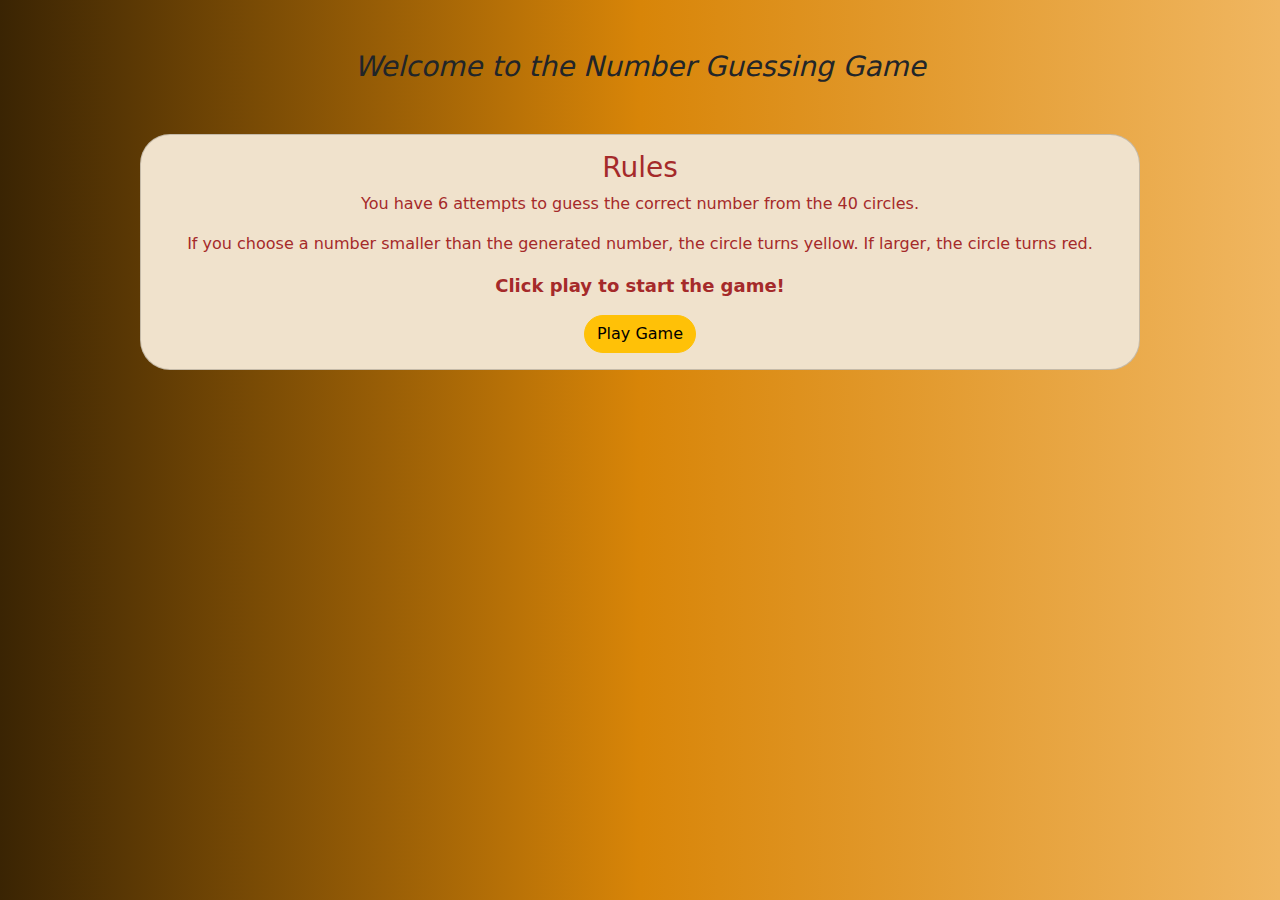
<file: Guessing Game/index.html>
<!doctype html>
<html lang="en">
  <head>
    <meta charset="utf-8">
    <meta name="viewport" content="width=device-width, initial-scale=1">
    <title>Number Guessing Game</title>
    <link rel="stylesheet" href="style.css">
    <link href="https://cdn.jsdelivr.net/npm/bootstrap@5.3.3/dist/css/bootstrap.min.css" rel="stylesheet" integrity="sha384-QWTKZyjpPEjISv5WaRU9OFeRpok6YctnYmDr5pNlyT2bRjXh0JMhjY6hW+ALEwIH" crossorigin="anonymous">
  </head>
  <body style="background-color:rgb(207, 176, 128);">
      <h3 style="text-align: center; margin: 50px 0px 50px; font-style: italic;">Welcome to the Number Guessing Game</h1>
      <div style="display: flex; justify-content: center;">
          <div class="card" style="width: 1000px; background-color:rgb(240, 226, 204); color: brown; border-radius: 30px;">
              <div class="card-body" >
                <h3 style="text-align: center;">Rules</h1>
              <p class="card-text" style="text-align: center;">You have 6 attempts to guess the correct number from the 40 circles.</p>
              <p class="card-text" style="text-align: center;">If you choose a number smaller than the generated number, the circle turns yellow. If larger, the circle turns red.</p>
              <p class="card-text" style="text-align: center; font-size: large; font-weight: 600;">Click play to start the game!</p>
              <div style="display: flex; justify-content: center;">
                <a href="game.html" class="btn btn-warning" style="border-radius: 20px;">Play Game</a>
              </div>
            </div>
          </div>
       </div>
    <script src="https://cdn.jsdelivr.net/npm/bootstrap@5.3.3/dist/js/bootstrap.bundle.min.js" integrity="sha384-YvpcrYf0tY3lHB60NNkmXc5s9fDVZLESaAA55NDzOxhy9GkcIdslK1eN7N6jIeHz" crossorigin="anonymous"></script>
  </body>
</html>
</file>
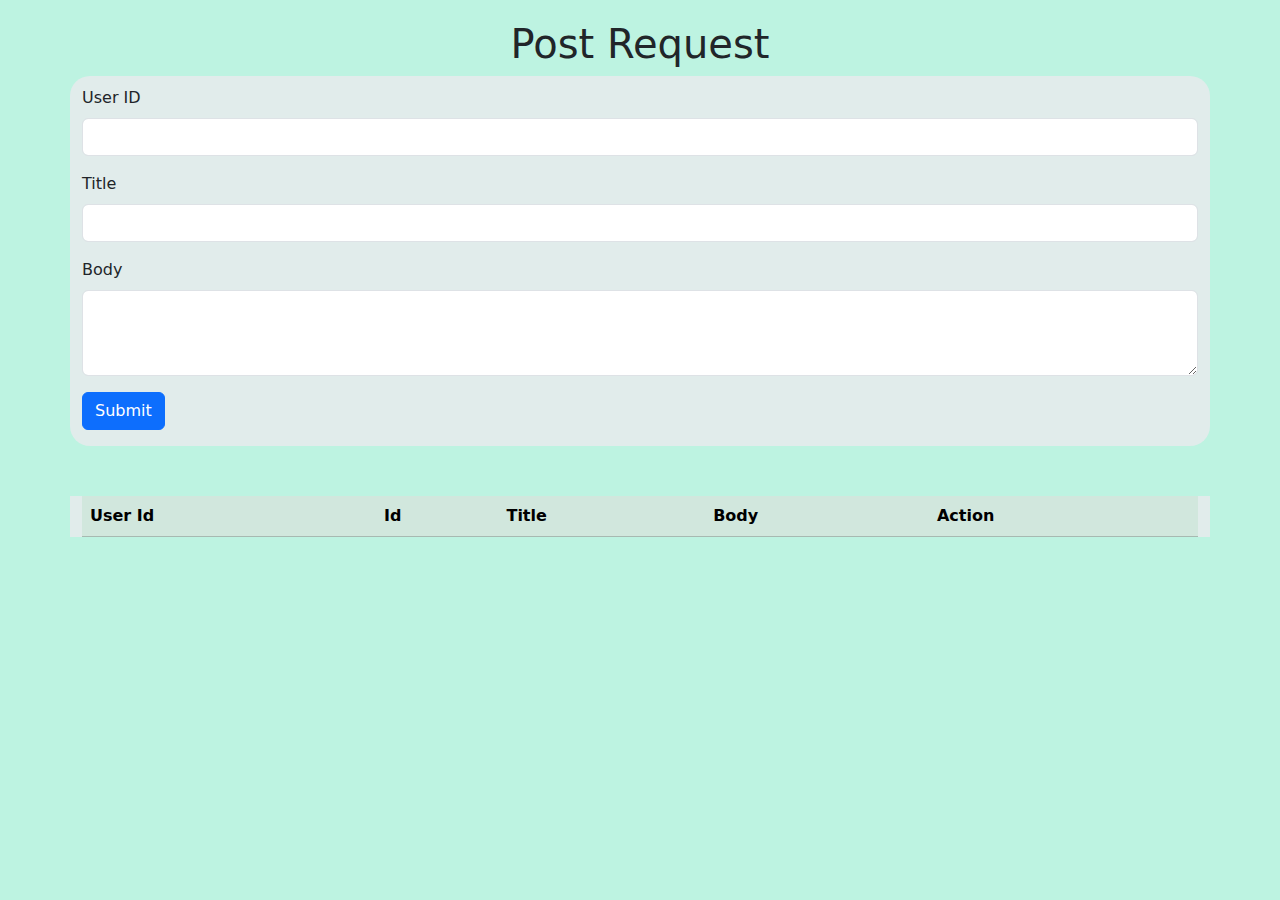
<file: post 2/index.html>
<!DOCTYPE html>
<html lang="en">
<head>
    <meta charset="UTF-8">
    <meta name="viewport" content="width=device-width, initial-scale=1.0">
    <link rel="stylesheet" href="style.css">
    <link href="https://cdn.jsdelivr.net/npm/bootstrap@5.3.3/dist/css/bootstrap.min.css" rel="stylesheet" integrity="sha384-QWTKZyjpPEjISv5WaRU9OFeRpok6YctnYmDr5pNlyT2bRjXh0JMhjY6hW+ALEwIH" crossorigin="anonymous">
    <title>Document</title>
</head>
<body style="background-color: rgb(189, 243, 225);">
    <h1 style="text-align: center; margin-top: 20px;">Post Request</h1>

    <div class="container" style="border-radius: 20px; height: 370px;">

        <form id="postForm">
            <div class="mb-3">
                <label for="userId" class="form-label" style="margin-top: 10px;">User ID</label>
                <input type="number" id="userId" class="form-control" required>
            </div>
            <div class="mb-3">
                <label for="title" class="form-label">Title</label>
                <input type="text" id="title" class="form-control" required>
            </div>
            <div class="mb-3">
                <label for="body" class="form-label">Body</label>
                <textarea id="body" class="form-control" rows="3" required></textarea>
            </div>
            <button type="submit" class="btn btn-primary">Submit</button>
        </form>
    </div>


    
    <div class="container">
        <p id="total-records" style="margin-left: 20px; margin-top: 30px;"></h4>

        <table class="table table-success table-striped" style="margin-top: 50px">
            <thead>
                <tr>
                    <th>User Id</th>
                    <th>Id</th>
                    <th>Title</th>
                    <th>Body</th>
                    <th>Action</th>
                </tr>
            </thead>

            <tbody id="table-data">
                
            </tbody>
        </table>
    </div>
    
    <script src="script.js"></script>
</body>
</html>
</file>
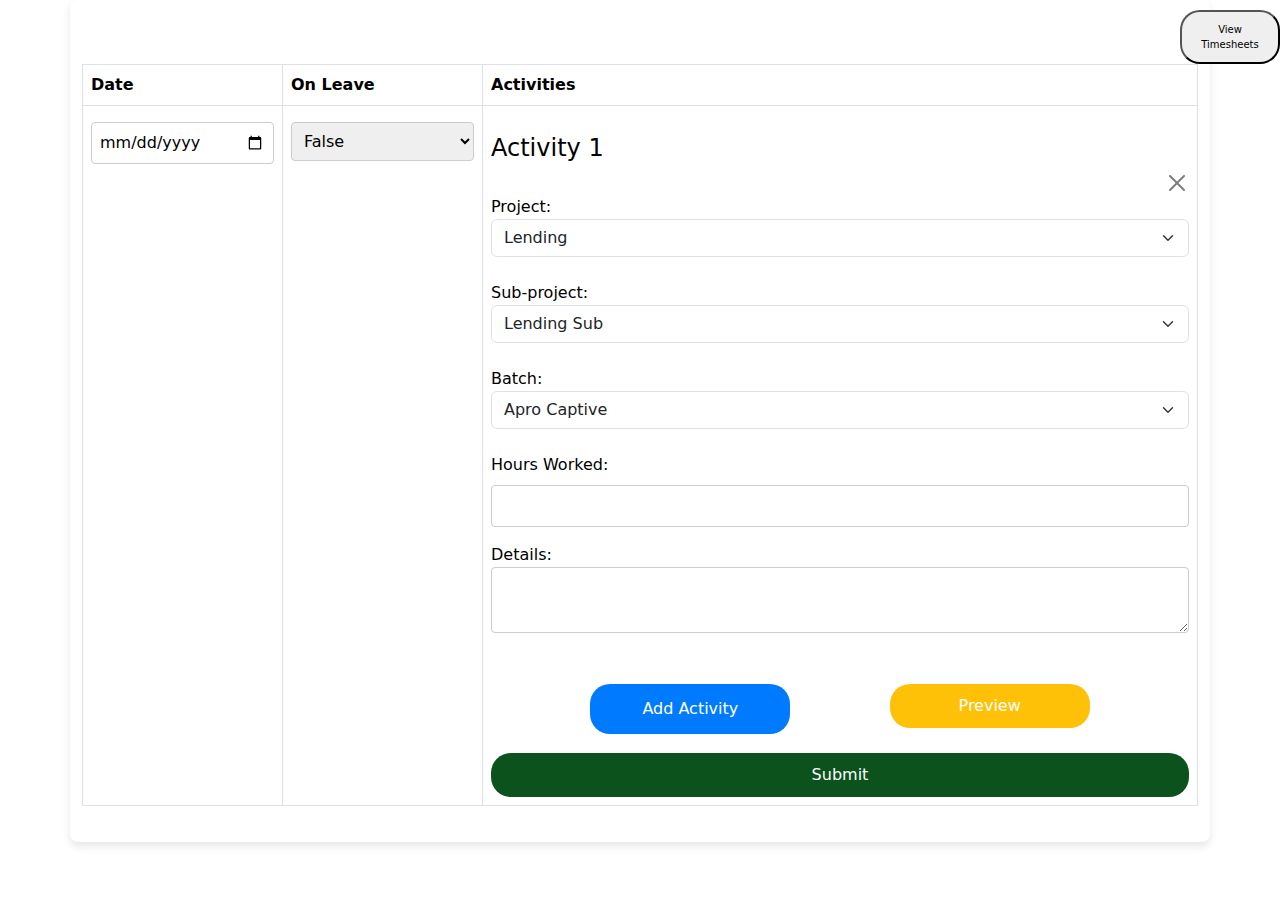
<file: Timesheet/Timesheet Frontend/index.html>
<!DOCTYPE html>
<html lang="en">
<head>
    <meta charset="UTF-8" />
    <meta name="viewport" content="width=device-width, initial-scale=1.0" />
    <title>Timesheet Form</title>
    <link rel="stylesheet" href="style.css">
    <link href="https://cdn.jsdelivr.net/npm/bootstrap@5.3.0-alpha3/dist/css/bootstrap.min.css" rel="stylesheet">
</head>
<body>
    <div>
        <button id="view-button">View Timesheets</button>
    </div>
    <div class="container">
        <form id="form">
            <table class="table table-bordered">
                <thead>
                    <tr>
                        <th>Date</th>
                        <th>On Leave</th>
                        <th>Activities</th>
                    </tr>
                </thead>
                <tbody>
                    <tr>
                        <td style="width: 200px;"><input type="date" id="date" required /></td>
                        <td style="width: 200px;">
                            <select name="onleave" id="on-leave">
                                <option value="false">False</option>
                                <option value="true">True</option>
                            </select>
                        </td>
                        <td>
                            <div id="activity-container"></div>
                            <br>
                            <div style="display: flex; justify-content: space-evenly;">
                                <button type="button" id="add-activity" class="activityBtn">Add Activity</button>
                                <button type="button" id="preview-btn">Preview</button>
                            </div>
                            <input type="submit" style="display: inline;" value="Submit" class="submitBtn" />
                        </td>
                    </tr>
                </tbody>
            </table>
        </form>
    </div>

    <div class="modal fade" id="previewModal" tabindex="-1" aria-labelledby="previewModalLabel" aria-hidden="true">
        <div class="modal-dialog modal-lg">
            <div class="modal-content">
                <div class="modal-header">
                    <h5 class="modal-title" id="previewModalLabel">Timesheet Preview</h5>
                    <button type="button" class="btn-close" data-bs-dismiss="modal" aria-label="Close"></button>
                </div>
                <div class="modal-body" id="previewContent">
      
                </div>
                <div class="modal-footer">
                    <button type="button" class="btn btn-secondary" data-bs-dismiss="modal">Close</button>
                </div>
            </div>
        </div>
    </div>

    <script src="script.js"></script>
    <script src="https://cdn.jsdelivr.net/npm/bootstrap@5.3.0-alpha3/dist/js/bootstrap.bundle.min.js"></script>
</body>
</html>
</file>
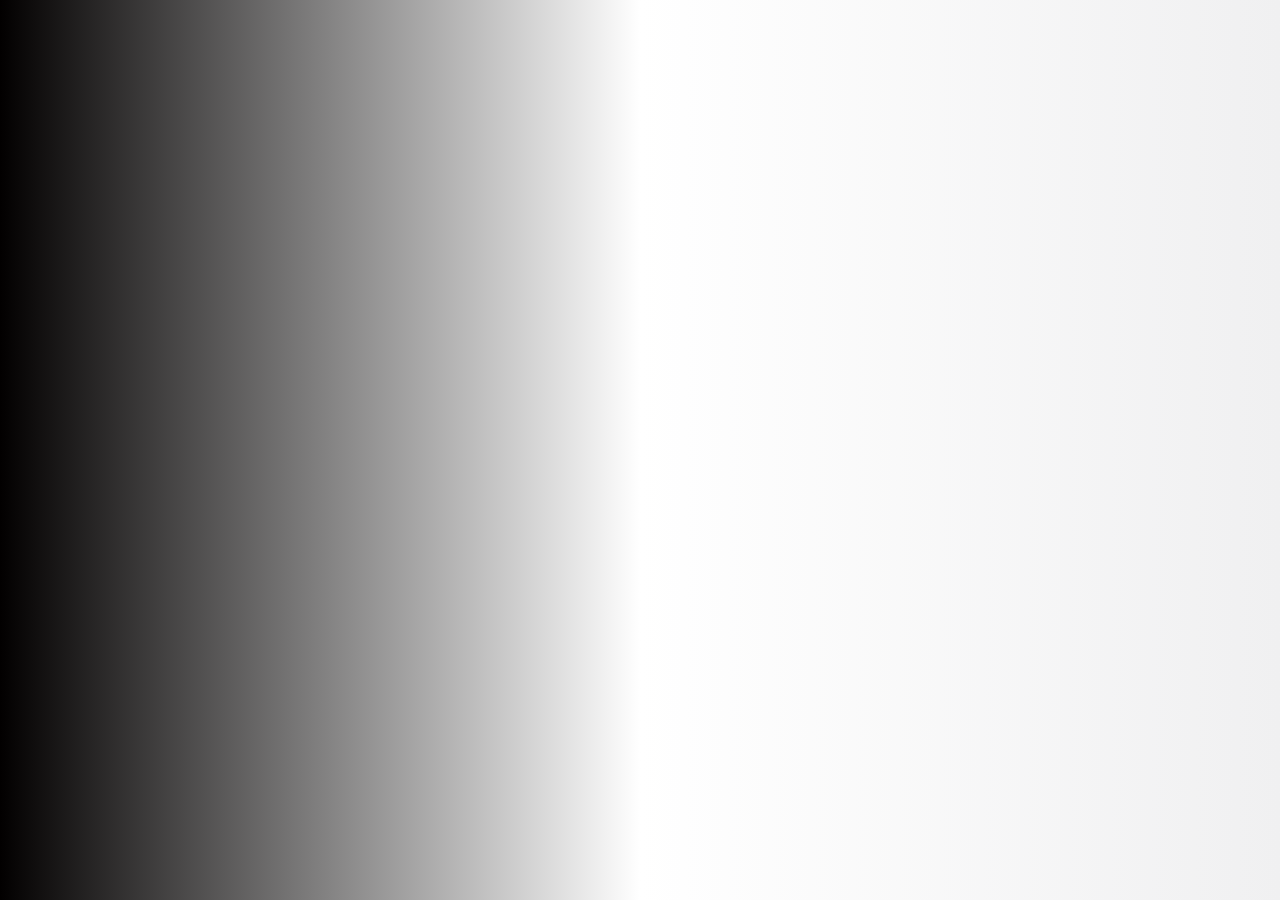
<file: To-Do/src/index.html>
<!doctype html>
<html lang="en">
<head>
  <meta charset="utf-8">
  <title>ToDoApp</title>
  <base href="/">
  <meta name="viewport" content="width=device-width, initial-scale=1">
  <link rel="icon" type="image/x-icon" href="favicon.ico">
</head>
<body style="background: linear-gradient(to right, rgb(2, 0, 0),hsl(0, 0%, 100%), rgb(240, 240, 241)) ;">
  <app-root></app-root>
</body>
</html>
</file>
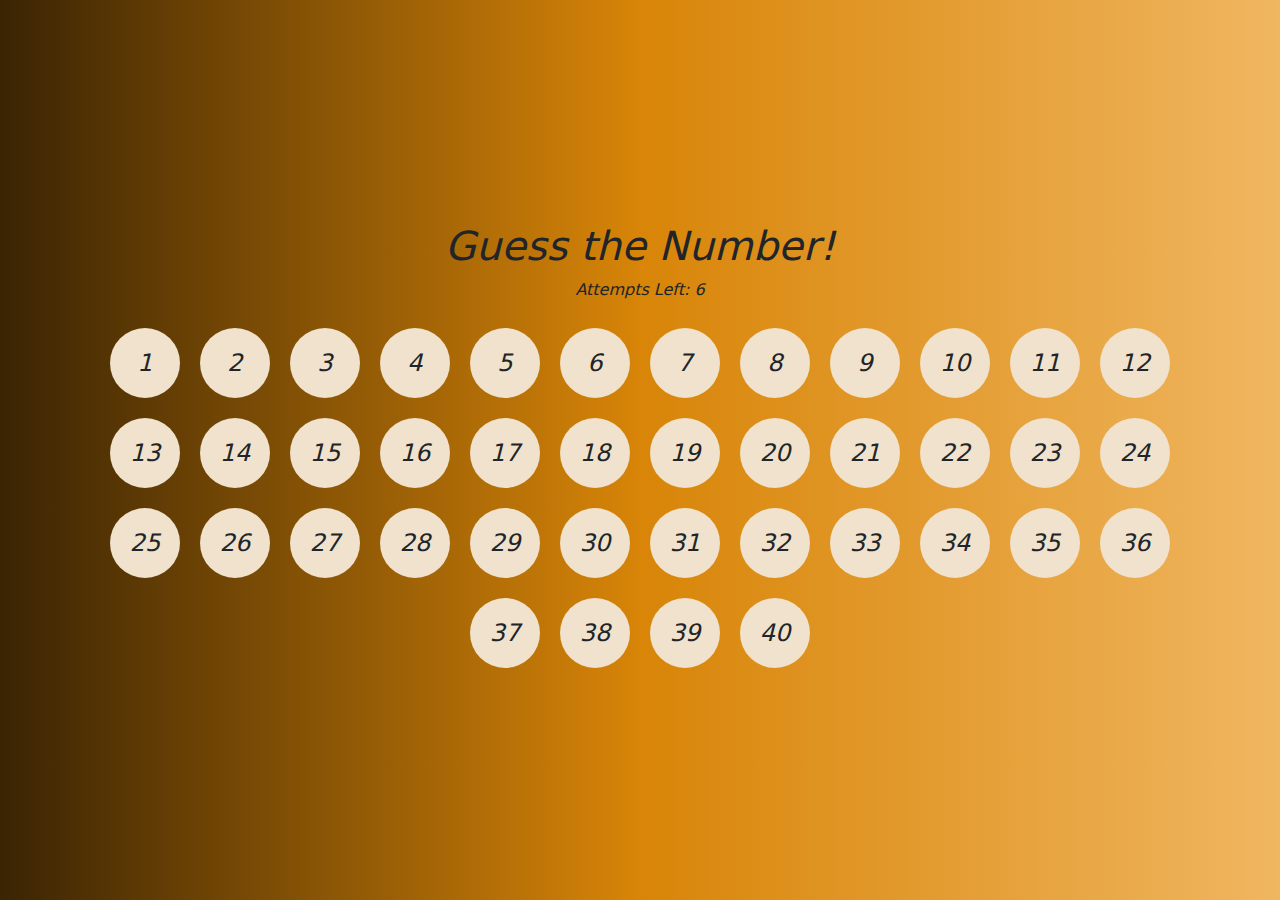
<file: Guessing Game/game.html>
<!DOCTYPE html>
<html lang="en">
<head>
    <meta charset="UTF-8">
    <meta name="viewport" content="width=device-width, initial-scale=1.0">
    <title>Number Guessing Game</title>
    <link href="https://cdn.jsdelivr.net/npm/bootstrap@5.3.3/dist/css/bootstrap.min.css" rel="stylesheet" integrity="sha384-QWTKZyjpPEjISv5WaRU9OFeRpok6YctnYmDr5pNlyT2bRjXh0JMhjY6hW+ALEwIH" crossorigin="anonymous">
    <link rel="stylesheet" href="style.css">
</head>
<body class="d-flex flex-column justify-content-center align-items-center vh-100" style="background-color: rgb(207, 176, 128);">
    <div class="container text-center" style="font-style: italic;">
        <h1>Guess the Number!</h1>
        <p id="attempts-left">Attempts Left: 6</p>

        <div class="container-circles">
           
        </div>

        <div id="game-over" class="game-message" style="color: red;">
            <h2>Game Over! </h2>
            <button onclick="window.location.reload()" class="btn " style="color: white; font-size: larger; background-color: red; font-style: italic;">Play Again</button>
        </div>
        <div id="game-won" class="game-message " style="color: green;">
            <h2>You Won!!!!! 🎉🎉 
                <div id="attempts-taken-won"></div></h2>
            <button onclick="window.location.reload()" class="btn " style="color: white; background-color: green; font-style: italic;">Play Again</button>
        </div>
    </div>
    <script src="https://cdn.jsdelivr.net/npm/bootstrap@5.3.3/dist/js/bootstrap.bundle.min.js" integrity="sha384-YvpcrYf0tY3lHB60NNkmXc5s9fDVZLESaAA55NDzOxhy9GkcIdslK1eN7N6jIeHz" crossorigin="anonymous"></script>
    <script src="script.js"></script>
</body>
</html>
</file>
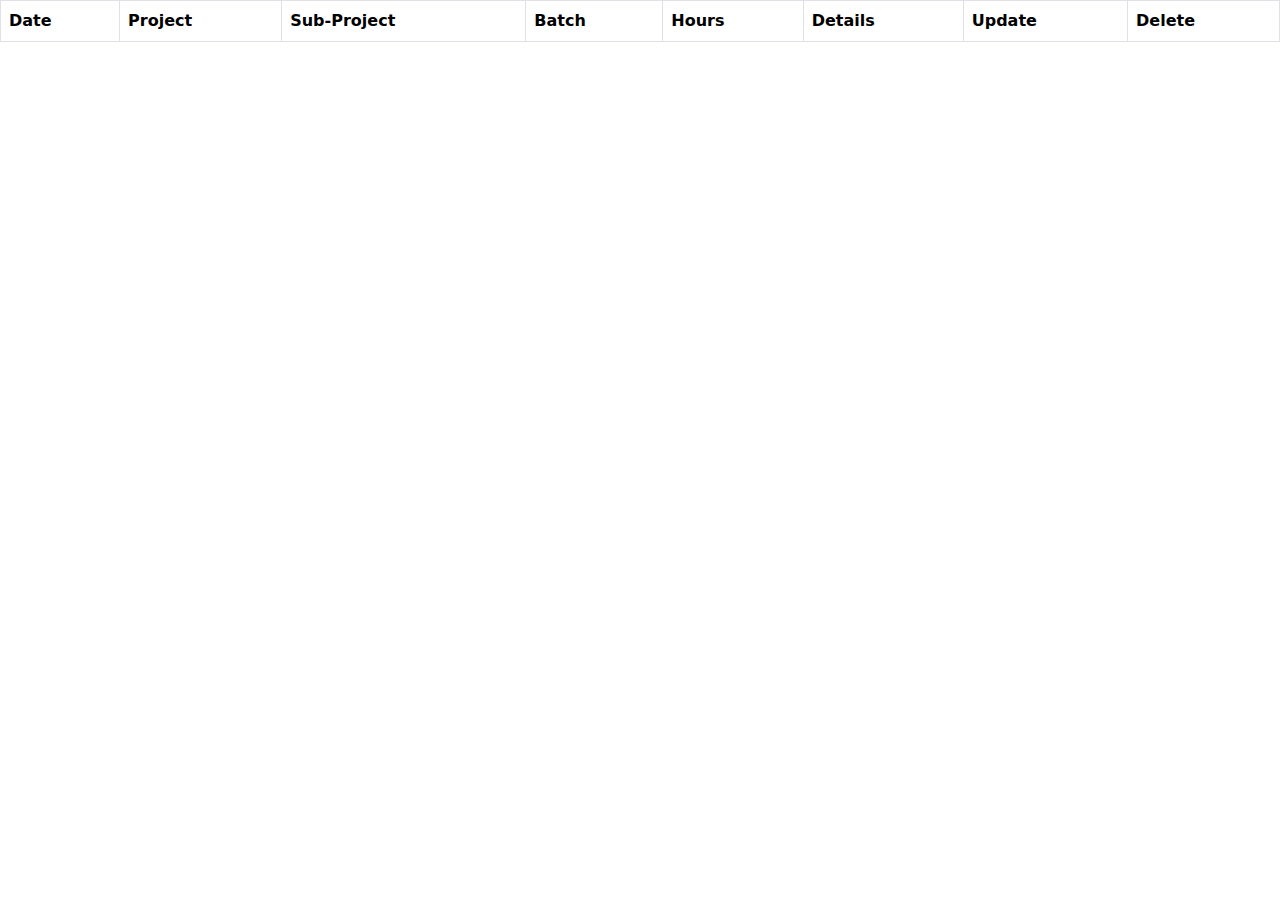
<file: Timesheet/Timesheet Frontend/view-sheet.html>
<!DOCTYPE html>
<html lang="en">
<head>
    <meta charset="UTF-8">
    <meta name="viewport" content="width=device-width, initial-scale=1.0">
    <title>Document</title>
    <link href="https://cdn.jsdelivr.net/npm/bootstrap@5.3.0-alpha3/dist/css/bootstrap.min.css" rel="stylesheet">
</head>
<body>
    <table class="table table-bordered">
        <thead>
            <tr>
                <th>Date</th>
                <th>Project</th>
                <th>Sub-Project</th>
                <th>Batch</th>
                <th>Hours</th>
                <th>Details</th>
                <th>Update</th>
                <th>Delete</th>
            </tr>
        </thead>
        <tbody id="view-table">
        
        </tbody>
    </table>

    <div class="modal fade" id="updateModal" tabindex="-1" aria-labelledby="updateModalLabel" aria-hidden="true">
        <div class="modal-dialog">
            <div class="modal-content">
                <div class="modal-header">
                    <h5 class="modal-title" id="updateModalLabel">Update Timesheet</h5>
                    <button type="button" class="btn-close" data-bs-dismiss="modal" aria-label="Close"></button>
                </div>
                <div class="modal-body">
                    <form id="updateForm">
                        <input type="hidden" id="updateTimesheetId">
                        <div class="mb-3">
                            <label for="project" class="form-label">Project</label>
                            <input type="text" class="form-control" id="project" required>
                        </div>
                        <div class="mb-3">
                            <label for="subProject" class="form-label">Sub-Project</label>
                            <input type="text" class="form-control" id="subProject" required>
                        </div>
                        <div class="mb-3">
                            <label for="batch" class="form-label">Batch</label>
                            <input type="text" class="form-control" id="batch" required>
                        </div>
                        <div class="mb-3">
                            <label for="hoursNeeded" class="form-label">Hours Needed</label>
                            <input type="number" class="form-control" id="hoursNeeded" required>
                        </div>
                        <div class="mb-3">
                            <label for="activity" class="form-label">Activity</label>
                            <input type="text" class="form-control" id="activity" required>
                        </div>
                    </form>
                </div>
                <div class="modal-footer">
                    <button type="button" class="btn btn-secondary" data-bs-dismiss="modal">Close</button>
                    <button type="button" class="btn btn-primary" id="saveChangesBtn">Save changes</button>
                </div>
            </div>
        </div>
    </div>

    <script>
        async function createtable() {
            const data = await getdata();
            let content = '';

            data.forEach(item => {
                item.timesheetList.forEach((timesheet, index) => {
                    content += `
                    <tr>
                        <td>${item.todaysDate}</td>
                        <td>${timesheet.project || ''}</td>
                        <td>${timesheet.subProject || ''}</td>
                        <td>${timesheet.batch || ''}</td>
                        <td>${timesheet.hoursNeeded || ''}</td>
                        <td>${timesheet.activity || ''}</td>
                        <td><button class="delete-btn" style="background-color:  rgb(218, 26, 26); color: white; border-radius:10px" data-timesheet-id="${timesheet.timesheetId}">Delete</button></td>
                        <td><button class="update-btn" style="background-color: rgb(228, 228, 61); color: black; border-radius:10px" data-update-id="${timesheet.timesheetId}" data-bs-toggle="modal" data-bs-target="#updateModal">Update</button></td>
                    </tr>
                    `;
                });
            });

            document.getElementById('view-table').innerHTML = content;

          
            const deleteButtons = document.querySelectorAll('.delete-btn');
            deleteButtons.forEach(button => {
                button.addEventListener('click', async () => {
                    const timesheetId = button.getAttribute('data-timesheet-id');
                    await deleteDate(timesheetId);
                });
            });

           
            const updateButtons = document.querySelectorAll('.update-btn');
            updateButtons.forEach(button => {
                button.addEventListener('click', async () => {
                    const timesheetId = button.getAttribute('data-update-id');
                    populateUpdateModal(timesheetId);
                });
            });
        }

       
        function populateUpdateModal(timesheetId) {

            document.getElementById('updateTimesheetId').value = timesheetId;

        }

        document.getElementById('saveChangesBtn').addEventListener('click', async () => {
            const timesheetId = document.getElementById('updateTimesheetId').value;
            const updatedData = {
                timesheetId: timesheetId,
                project: document.getElementById('project').value,
                subProject: document.getElementById('subProject').value,
                batch: document.getElementById('batch').value,
                hoursNeeded: parseInt(document.getElementById('hoursNeeded').value, 10),
                activity: document.getElementById('activity').value
            };
            await updateTimesheet(timesheetId, updatedData);
            document.getElementById('updateForm').reset(); 
            const modal = bootstrap.Modal.getInstance(document.getElementById('updateModal')); 
            modal.hide(); 
        });

        async function getdata() {
            const response = await fetch("http://localhost:5023/api/Timesheet");
            return await response.json();
        }

        async function updateTimesheet(timesheetId, updatedData) {
            try {
                const response = await fetch(`http://localhost:5023/api/TimesheetCrud/${timesheetId}`, {
                    method: 'PUT',
                    headers: {
                        'Content-Type': 'application/json',
                    },
                    body: JSON.stringify(updatedData)
                });

                if (!response.ok) {
                    const errorText = await response.text();
                    throw new Error(`Error: ${response.statusText} - ${errorText}`);
                }

                console.log('Successfully updated the timesheet.');
                createtable(); 
            } catch (error) {
                console.error('Error updating timesheet:', error);
            }
        }

        async function deleteDate(timesheetId) {
            try {
                const response = await fetch(`http://localhost:5023/api/TimesheetCrud/${timesheetId}`, {
                    method: 'DELETE',
                    headers: {
                        'Content-Type': 'application/json',
                    },
                });

                if (!response.ok) {
                    throw new Error(`Error: ${response.statusText}`);
                }

                console.log('Successfully deleted the date.');
                createtable();
            } catch (error) {
                console.error('Error deleting date:', error);
            }
        }

        createtable();
    </script>

    <script src="https://cdn.jsdelivr.net/npm/bootstrap@5.3.0-alpha3/dist/js/bootstrap.bundle.min.js"></script>
</body>
</html>
</file>
<file: Guessing Game/style.css>
.circle {
    width: 70px;
    height: 70px;
    border-radius: 50%;
    display: flex;
    align-items: center;
    justify-content: center;
    background-color: rgb(240, 226, 204);
    margin: 10px;
    font-size: 24px;
    cursor: pointer;
    
 
}
.container-circles {
    display: flex;
    flex-wrap: wrap;
    justify-content: center;
}
.game-message {
    display: none;
}

body {
    background: linear-gradient(90deg, rgb(58, 36, 3), rgb(216, 133, 8), rgb(240, 182, 96));
    
}

.shake {
    animation: shake 0.5s;
}

@keyframes shake {
    0%, 100% { transform: translateX(0); }
    25% { transform: translateX(-10px); }
    50% { transform: translateX(10px); }
    75% { transform: translateX(-10px); }
}
</file>
<file: post 2/style.css>
.container {
    background-color: rgb(225, 236, 235);
}
</file>
<file: Timesheet/Timesheet Frontend/style.css>
body {
  font-family: Arial, sans-serif;
  
}


#view-button{
  margin-top: 10px;
  width: 100px;
  float: right;
  border-radius: 20px;
  font-size: 10px;

}
.container {
  max-width: 600px;
  margin: 0 auto;
  padding: 20px;
  background-color: #fff;
  box-shadow: 0 4px 8px rgba(0, 0, 0, 0.1);
  border-radius: 8px;
}

h1 {
  color: #333;
}

input[type="date"],
#on-leave,
input[type="number"],
textarea {
  width: 100%;
  padding: 8px;
  margin-top: 8px;
  margin-bottom: 16px;
  border: 1px solid #ccc;
  border-radius: 4px;
}

.button{
  width: 20%;
  float: right;
}

.button-close{
  float: right;
}
button,
input[type="submit"] {
  width: 100%;
  padding: 10px;
  margin-top: 10px;
  cursor: pointer;
}

.activityBtn {
  background-color: #007bff;
  border-radius: 20px;
  width: 200px;
  height: 50px;
  color: white;
  border: none;
}

.submitBtn {
  background-color: #0b521c;
  width: 300px;
  border-radius: 20px;
  color: white;
  border: none;
}

#preview-btn {
 
  background-color: #ffc107;
  border-radius: 20px;
  margin-bottom: 15px;
  width: 200px;
  color: white;
  border: none;
}

.activity-entry {
  margin-bottom: 20px;
  margin-top: 20px;
  
}
</file>
